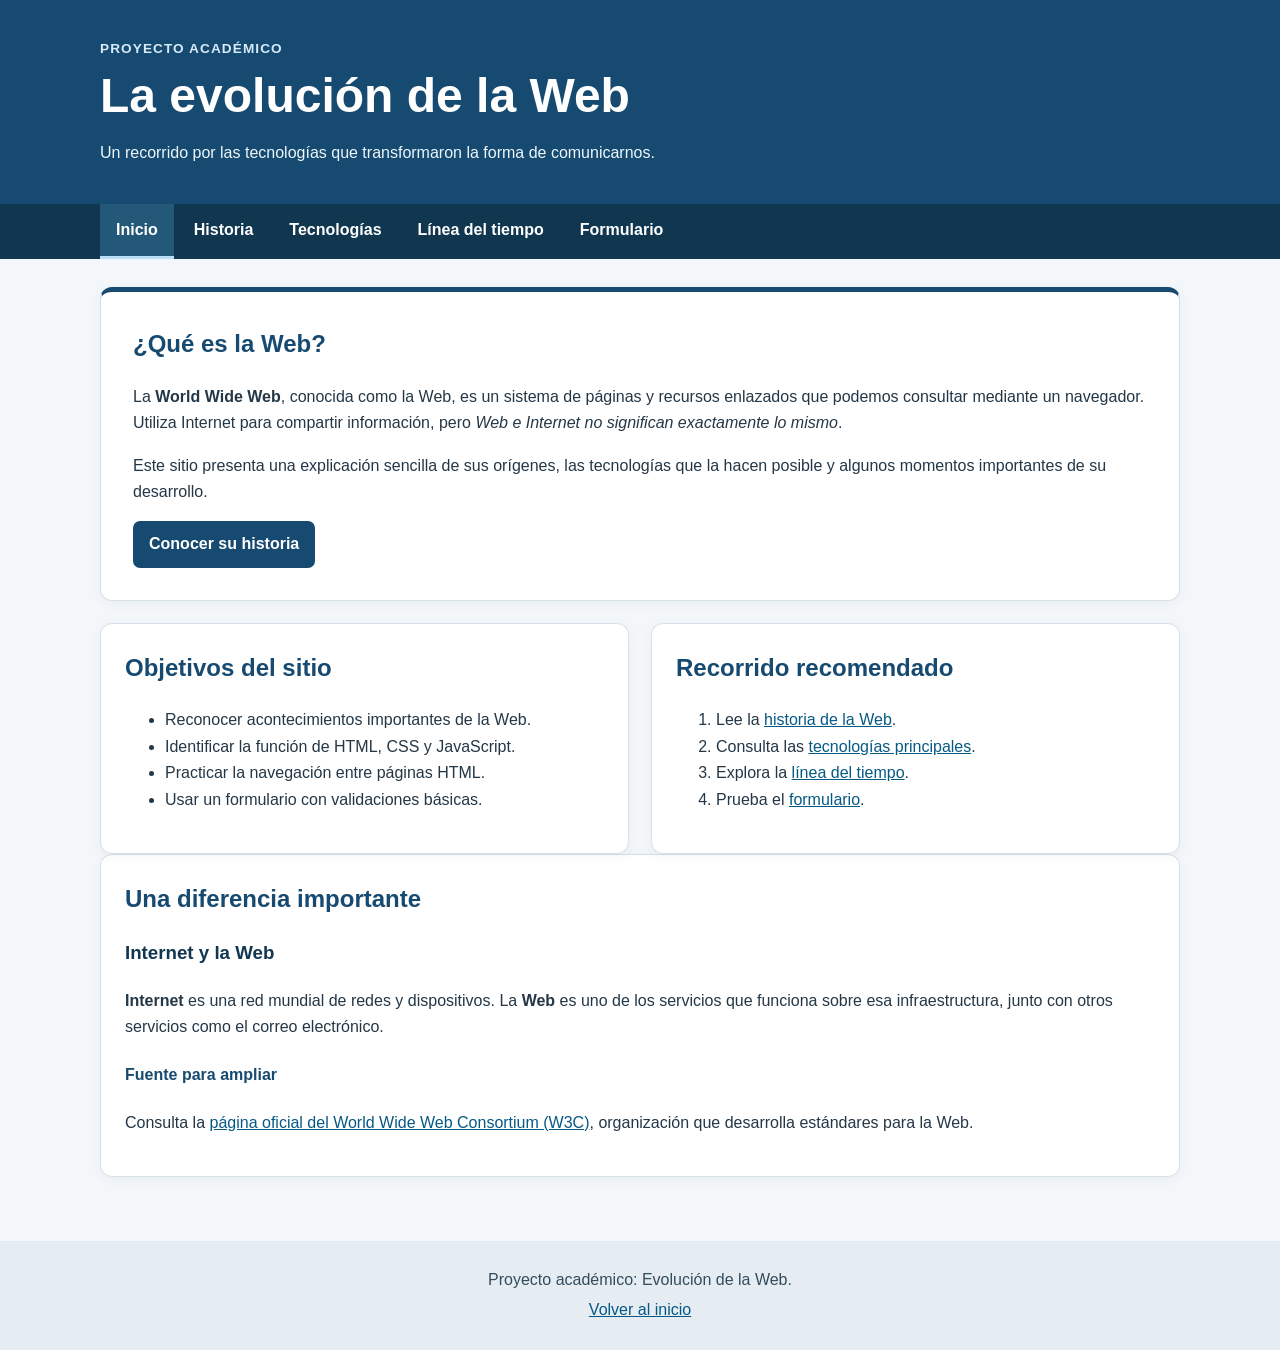
<file: index.html>
<!DOCTYPE html>
<html lang="es">
<head>
  <meta charset="UTF-8">
  <meta name="viewport" content="width=device-width, initial-scale=1.0">
  <meta name="description" content="Introducción educativa a la evolución de la World Wide Web.">
  <title>Inicio | Evolución de la Web</title>
  <link rel="stylesheet" href="css/estilos.css">
</head>
<body>
  <header class="site-header">
    <div class="container">
      <p class="eyebrow">Proyecto académico</p>
      <h1>La evolución de la Web</h1>
      <p class="subtitle">Un recorrido por las tecnologías que transformaron la forma de comunicarnos.</p>
    </div>
  </header>

  <nav class="main-nav" aria-label="Navegación principal">
    <div class="container nav-links">
      <a href="index.html" aria-current="page">Inicio</a>
      <a href="historia.html">Historia</a>
      <a href="tecnologias.html">Tecnologías</a>
      <a href="linea-tiempo.html">Línea del tiempo</a>
      <a href="contacto.php">Formulario</a>
    </div>
  </nav>

  <main class="container content">
    <section class="hero panel">
      <h2>¿Qué es la Web?</h2>
      <p>La <strong>World Wide Web</strong>, conocida como la Web, es un sistema de páginas y recursos enlazados que podemos consultar mediante un navegador. Utiliza Internet para compartir información, pero <em>Web e Internet no significan exactamente lo mismo</em>.</p>
      <p>Este sitio presenta una explicación sencilla de sus orígenes, las tecnologías que la hacen posible y algunos momentos importantes de su desarrollo.</p>
      <a class="button-link" href="historia.html">Conocer su historia</a>
    </section>

    <section class="two-columns">
      <article class="panel">
        <h2>Objetivos del sitio</h2>
        <ul>
          <li>Reconocer acontecimientos importantes de la Web.</li>
          <li>Identificar la función de HTML, CSS y JavaScript.</li>
          <li>Practicar la navegación entre páginas HTML.</li>
          <li>Usar un formulario con validaciones básicas.</li>
        </ul>
      </article>
      <article class="panel">
        <h2>Recorrido recomendado</h2>
        <ol>
          <li>Lee la <a href="historia.html">historia de la Web</a>.</li>
          <li>Consulta las <a href="tecnologias.html">tecnologías principales</a>.</li>
          <li>Explora la <a href="linea-tiempo.html">línea del tiempo</a>.</li>
          <li>Prueba el <a href="contacto.php">formulario</a>.</li>
        </ol>
      </article>
    </section>

    <section class="panel">
      <h2>Una diferencia importante</h2>
      <h3>Internet y la Web</h3>
      <p><strong>Internet</strong> es una red mundial de redes y dispositivos. La <strong>Web</strong> es uno de los servicios que funciona sobre esa infraestructura, junto con otros servicios como el correo electrónico.</p>
      <h4>Fuente para ampliar</h4>
      <p>Consulta la <a href="https://www.w3.org/" target="_blank" rel="noopener noreferrer">página oficial del World Wide Web Consortium (W3C)</a>, organización que desarrolla estándares para la Web.</p>
    </section>
  </main>

  <footer class="site-footer">
    <div class="container">
      <p>Proyecto académico: Evolución de la Web.</p>
      <p><a href="index.html">Volver al inicio</a></p>
    </div>
  </footer>
</body>
</html>
</file>
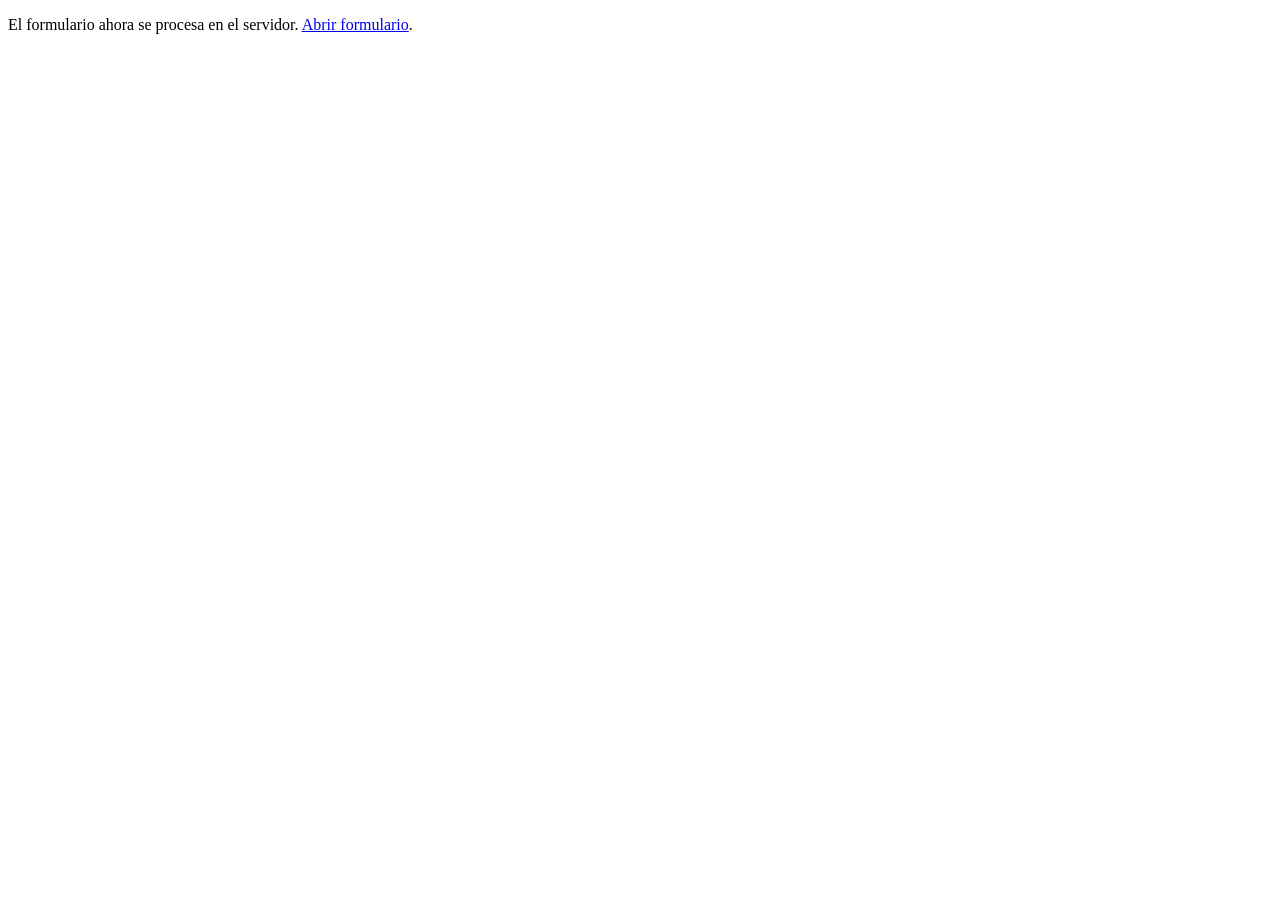
<file: contacto.html>
<!DOCTYPE html>
<html lang="es"><head><meta charset="UTF-8"><meta http-equiv="refresh" content="0;url=contacto.php">
<title>Formulario</title></head><body><p>El formulario ahora se procesa en el servidor. <a href="contacto.php">Abrir formulario</a>.</p></body></html>
</file>
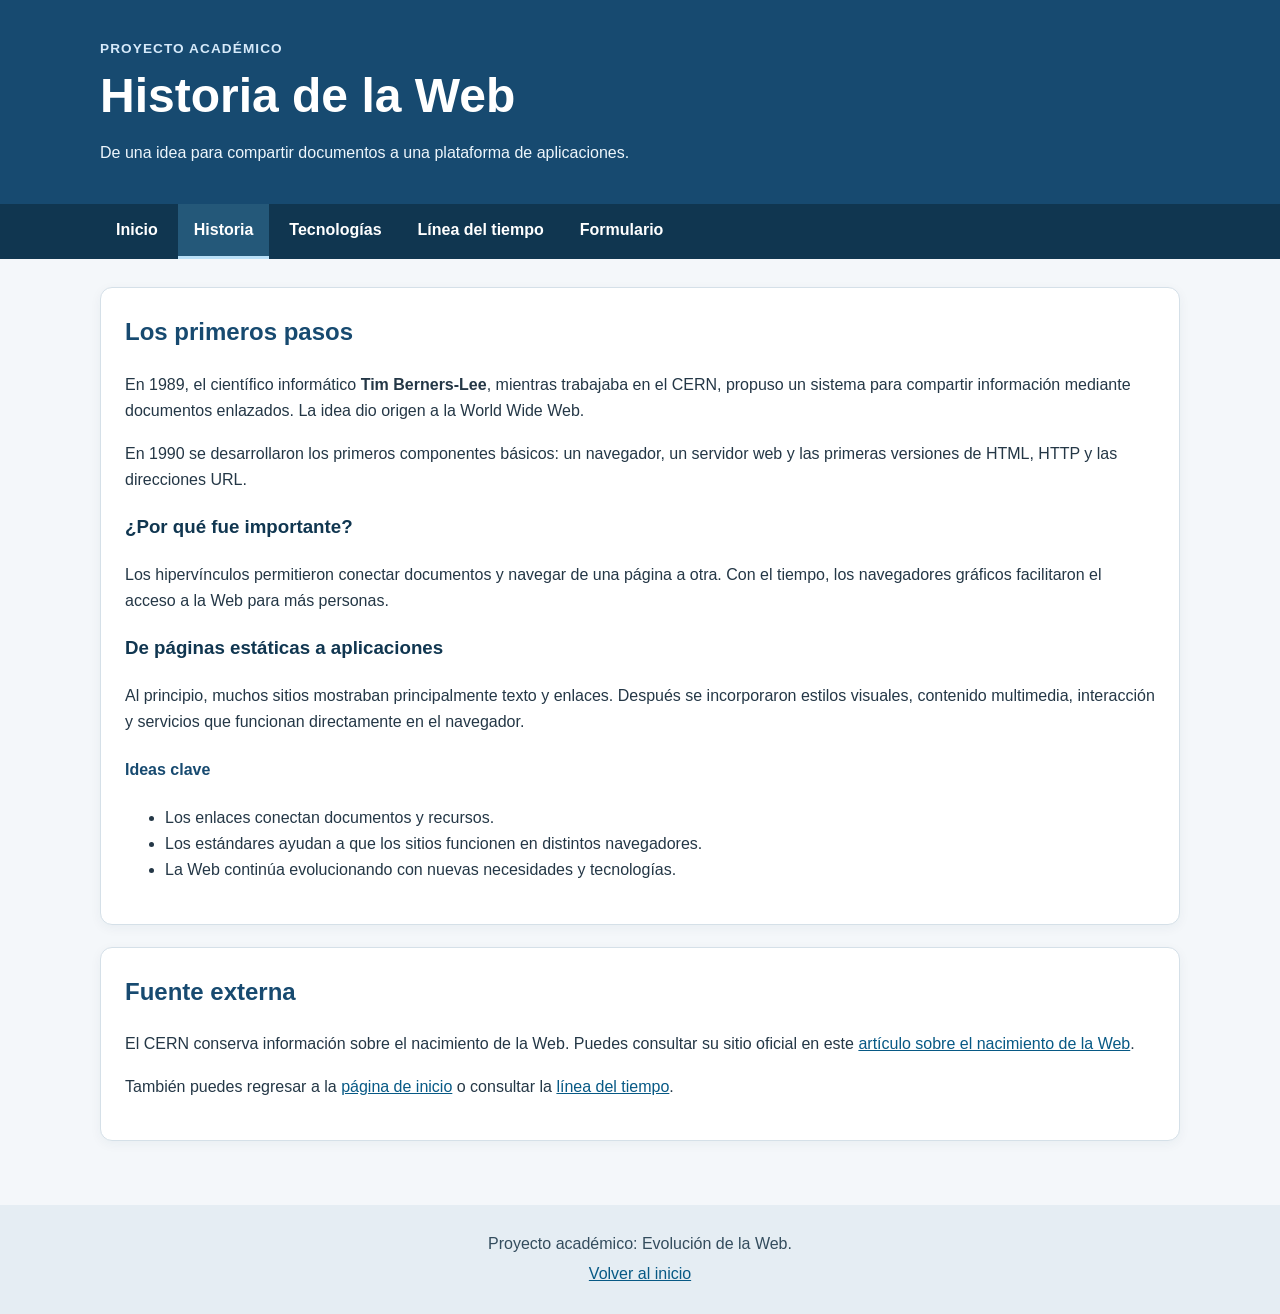
<file: historia.html>
<!DOCTYPE html>
<html lang="es">
<head>
  <meta charset="UTF-8">
  <meta name="viewport" content="width=device-width, initial-scale=1.0">
  <meta name="description" content="Historia y desarrollo de la World Wide Web.">
  <title>Historia | Evolución de la Web</title>
  <link rel="stylesheet" href="css/estilos.css">
</head>
<body>
  <header class="site-header">
    <div class="container">
      <p class="eyebrow">Proyecto académico</p>
      <h1>Historia de la Web</h1>
      <p class="subtitle">De una idea para compartir documentos a una plataforma de aplicaciones.</p>
    </div>
  </header>

  <nav class="main-nav" aria-label="Navegación principal">
    <div class="container nav-links">
      <a href="index.html">Inicio</a>
      <a href="historia.html" aria-current="page">Historia</a>
      <a href="tecnologias.html">Tecnologías</a>
      <a href="linea-tiempo.html">Línea del tiempo</a>
      <a href="contacto.php">Formulario</a>
    </div>
  </nav>

  <main class="container content">
    <section class="panel">
      <h2>Los primeros pasos</h2>
      <p>En 1989, el científico informático <strong>Tim Berners-Lee</strong>, mientras trabajaba en el CERN, propuso un sistema para compartir información mediante documentos enlazados. La idea dio origen a la World Wide Web.</p>
      <p>En 1990 se desarrollaron los primeros componentes básicos: un navegador, un servidor web y las primeras versiones de HTML, HTTP y las direcciones URL.</p>
      <h3>¿Por qué fue importante?</h3>
      <p>Los hipervínculos permitieron conectar documentos y navegar de una página a otra. Con el tiempo, los navegadores gráficos facilitaron el acceso a la Web para más personas.</p>
      <h3>De páginas estáticas a aplicaciones</h3>
      <p>Al principio, muchos sitios mostraban principalmente texto y enlaces. Después se incorporaron estilos visuales, contenido multimedia, interacción y servicios que funcionan directamente en el navegador.</p>
      <h4>Ideas clave</h4>
      <ul>
        <li>Los enlaces conectan documentos y recursos.</li>
        <li>Los estándares ayudan a que los sitios funcionen en distintos navegadores.</li>
        <li>La Web continúa evolucionando con nuevas necesidades y tecnologías.</li>
      </ul>
    </section>

    <section class="panel">
      <h2>Fuente externa</h2>
      <p>El CERN conserva información sobre el nacimiento de la Web. Puedes consultar su sitio oficial en este <a href="https://home.cern/science/computing/birth-web" target="_blank" rel="noopener noreferrer">artículo sobre el nacimiento de la Web</a>.</p>
      <p>También puedes regresar a la <a href="index.html">página de inicio</a> o consultar la <a href="linea-tiempo.html">línea del tiempo</a>.</p>
    </section>
  </main>

  <footer class="site-footer">
    <div class="container">
      <p>Proyecto académico: Evolución de la Web.</p>
      <p><a href="index.html">Volver al inicio</a></p>
    </div>
  </footer>
</body>
</html>
</file>
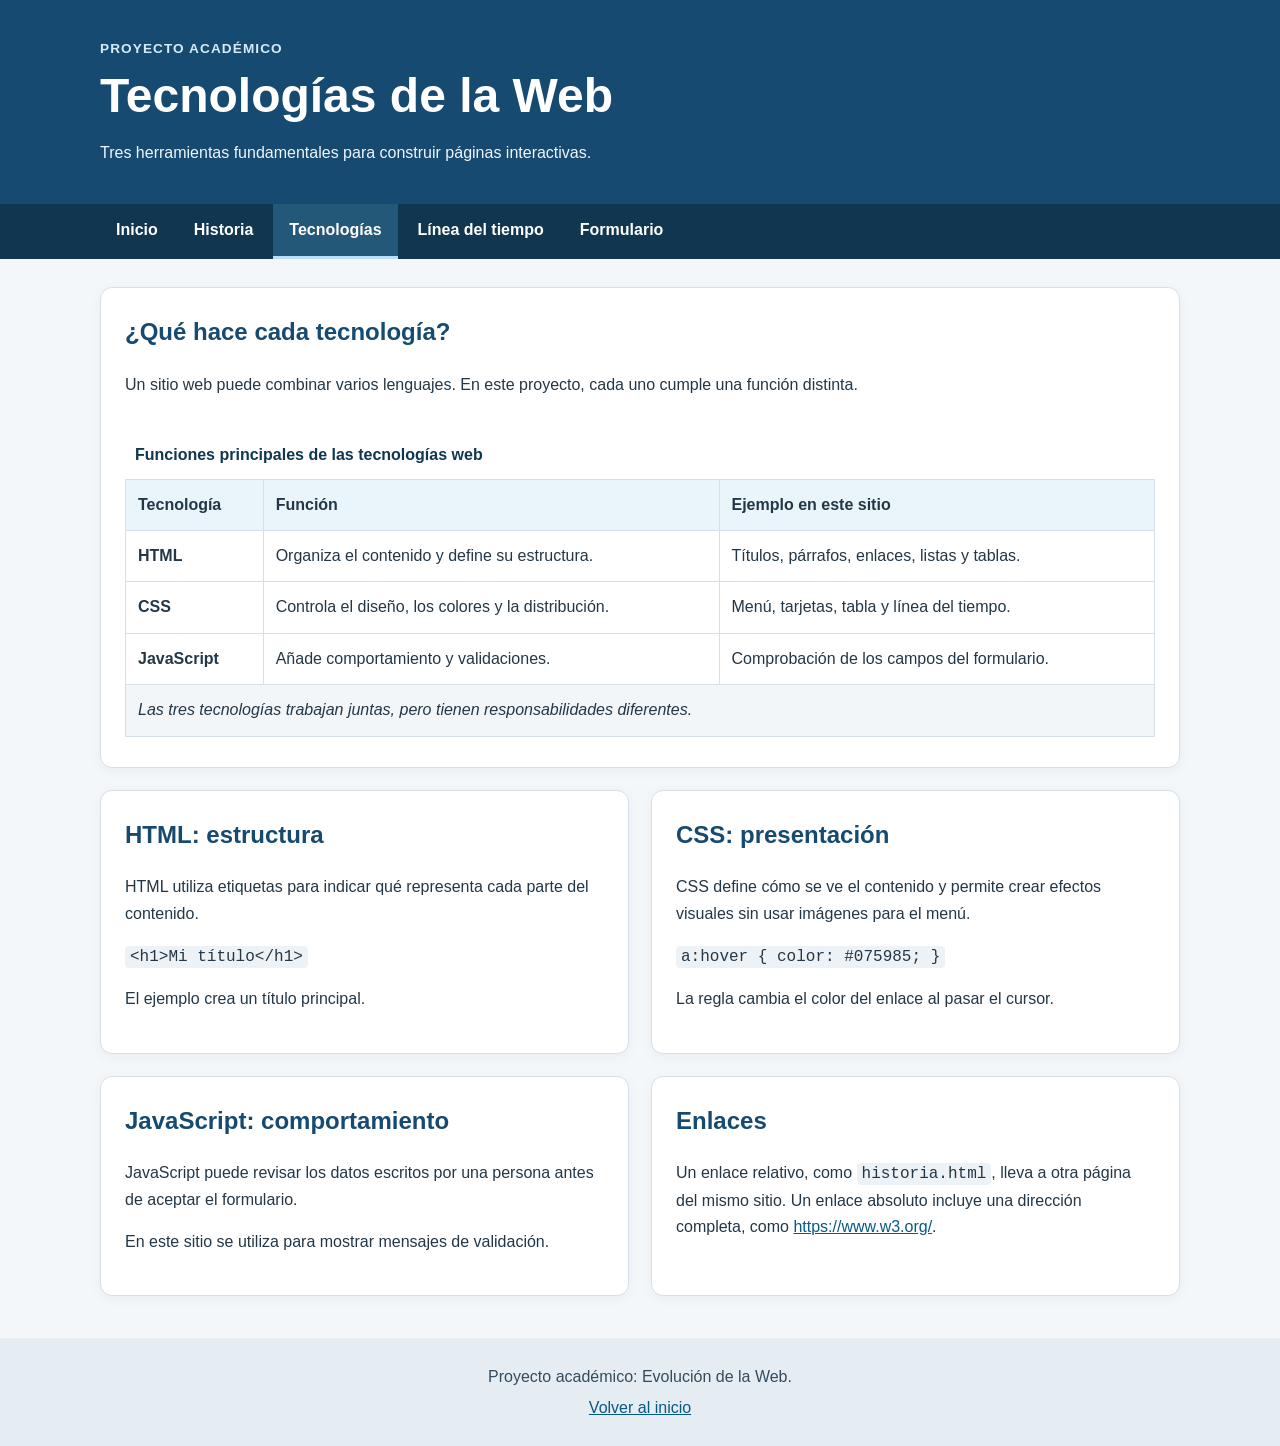
<file: tecnologias.html>
<!DOCTYPE html>
<html lang="es">
<head>
  <meta charset="UTF-8">
  <meta name="viewport" content="width=device-width, initial-scale=1.0">
  <meta name="description" content="Funciones de HTML, CSS y JavaScript en un sitio web.">
  <title>Tecnologías | Evolución de la Web</title>
  <link rel="stylesheet" href="css/estilos.css">
</head>
<body>
  <header class="site-header">
    <div class="container">
      <p class="eyebrow">Proyecto académico</p>
      <h1>Tecnologías de la Web</h1>
      <p class="subtitle">Tres herramientas fundamentales para construir páginas interactivas.</p>
    </div>
  </header>

  <nav class="main-nav" aria-label="Navegación principal">
    <div class="container nav-links">
      <a href="index.html">Inicio</a>
      <a href="historia.html">Historia</a>
      <a href="tecnologias.html" aria-current="page">Tecnologías</a>
      <a href="linea-tiempo.html">Línea del tiempo</a>
      <a href="contacto.php">Formulario</a>
    </div>
  </nav>

  <main class="container content">
    <section class="panel">
      <h2>¿Qué hace cada tecnología?</h2>
      <p>Un sitio web puede combinar varios lenguajes. En este proyecto, cada uno cumple una función distinta.</p>
      <div class="table-wrap">
        <table>
          <caption>Funciones principales de las tecnologías web</caption>
          <thead>
            <tr>
              <th scope="col">Tecnología</th>
              <th scope="col">Función</th>
              <th scope="col">Ejemplo en este sitio</th>
            </tr>
          </thead>
          <tbody>
            <tr>
              <th scope="row">HTML</th>
              <td>Organiza el contenido y define su estructura.</td>
              <td>Títulos, párrafos, enlaces, listas y tablas.</td>
            </tr>
            <tr>
              <th scope="row">CSS</th>
              <td>Controla el diseño, los colores y la distribución.</td>
              <td>Menú, tarjetas, tabla y línea del tiempo.</td>
            </tr>
            <tr>
              <th scope="row">JavaScript</th>
              <td>Añade comportamiento y validaciones.</td>
              <td>Comprobación de los campos del formulario.</td>
            </tr>
          </tbody>
          <tfoot>
            <tr>
              <td colspan="3">Las tres tecnologías trabajan juntas, pero tienen responsabilidades diferentes.</td>
            </tr>
          </tfoot>
        </table>
      </div>
    </section>

    <section class="two-columns">
      <article class="panel">
        <h2>HTML: estructura</h2>
        <p>HTML utiliza etiquetas para indicar qué representa cada parte del contenido.</p>
        <p><code>&lt;h1&gt;Mi título&lt;/h1&gt;</code></p>
        <p>El ejemplo crea un título principal.</p>
      </article>
      <article class="panel">
        <h2>CSS: presentación</h2>
        <p>CSS define cómo se ve el contenido y permite crear efectos visuales sin usar imágenes para el menú.</p>
        <p><code>a:hover { color: #075985; }</code></p>
        <p>La regla cambia el color del enlace al pasar el cursor.</p>
      </article>
      <article class="panel">
        <h2>JavaScript: comportamiento</h2>
        <p>JavaScript puede revisar los datos escritos por una persona antes de aceptar el formulario.</p>
        <p>En este sitio se utiliza para mostrar mensajes de validación.</p>
      </article>
      <article class="panel">
        <h2>Enlaces</h2>
        <p>Un enlace relativo, como <code>historia.html</code>, lleva a otra página del mismo sitio. Un enlace absoluto incluye una dirección completa, como <a href="https://www.w3.org/" target="_blank" rel="noopener noreferrer">https://www.w3.org/</a>.</p>
      </article>
    </section>
  </main>

  <footer class="site-footer">
    <div class="container">
      <p>Proyecto académico: Evolución de la Web.</p>
      <p><a href="index.html">Volver al inicio</a></p>
    </div>
  </footer>
</body>
</html>
</file>
<file: css/estilos.css>
/* Estilos generales del sitio */
:root {
  --azul: #174a70;
  --azul-oscuro: #103650;
  --azul-claro: #eaf4fb;
  --fondo: #f4f7fa;
  --texto: #243746;
  --borde: #d5e0e8;
  --blanco: #ffffff;
  --verde: #176b4d;
  --rojo: #a4262c;
}

* {
  box-sizing: border-box;
}

body {
  margin: 0;
  background: var(--fondo);
  color: var(--texto);
  font-family: Arial, Helvetica, sans-serif;
  font-size: 16px;
  line-height: 1.65;
}

.container {
  width: min(1080px, 92%);
  margin: 0 auto;
}

.site-header {
  padding: 38px 0;
  background: var(--azul);
  color: var(--blanco);
}

.site-header h1 {
  margin: 0;
  font-size: clamp(2rem, 4vw, 3rem);
  line-height: 1.15;
}

.eyebrow {
  margin: 0 0 8px;
  color: #d6eafa;
  font-size: 0.85rem;
  font-weight: bold;
  letter-spacing: 0.08em;
  text-transform: uppercase;
}

.subtitle {
  max-width: 720px;
  margin-bottom: 0;
  color: #edf6fc;
}

.main-nav {
  background: var(--azul-oscuro);
}

.nav-links {
  display: flex;
  flex-wrap: wrap;
  gap: 4px;
}

.nav-links a {
  display: block;
  padding: 13px 16px;
  color: var(--blanco);
  font-weight: bold;
  text-decoration: none;
  border-bottom: 3px solid transparent;
  transition: background-color 0.2s ease, border-color 0.2s ease;
}

.nav-links a:hover,
.nav-links a:focus,
.nav-links a[aria-current="page"] {
  background: #245879;
  border-bottom-color: #b9e0f8;
  outline-offset: -3px;
}

.content {
  padding-top: 28px;
  padding-bottom: 42px;
}

.panel {
  margin-bottom: 22px;
  padding: 24px;
  background: var(--blanco);
  border: 1px solid var(--borde);
  border-radius: 12px;
  box-shadow: 0 3px 12px rgba(20, 55, 80, 0.05);
}

.panel h2 {
  margin-top: 0;
  color: var(--azul);
}

.panel h3 {
  color: var(--azul-oscuro);
}

.panel h4 {
  color: var(--azul);
}

.hero {
  padding: 32px;
  border-top: 5px solid var(--azul);
}

.two-columns {
  display: grid;
  grid-template-columns: repeat(2, minmax(0, 1fr));
  gap: 22px;
}

.two-columns .panel {
  margin-bottom: 0;
}

a {
  color: #075985;
}

a:hover {
  color: #0c4164;
}

.button-link,
button {
  display: inline-block;
  padding: 10px 16px;
  border: 0;
  border-radius: 7px;
  background: var(--azul);
  color: var(--blanco);
  font: inherit;
  font-weight: bold;
  text-decoration: none;
  cursor: pointer;
}

.button-link:hover,
button:hover {
  background: var(--azul-oscuro);
  color: var(--blanco);
}

.button-secondary {
  background: #e4edf3;
  color: var(--texto);
}

.button-secondary:hover {
  background: #d2e0e9;
  color: var(--texto);
}

.table-wrap {
  overflow-x: auto;
}

table {
  width: 100%;
  border-collapse: collapse;
  margin: 18px 0 6px;
  background: var(--blanco);
}

caption {
  padding: 10px;
  font-weight: bold;
  text-align: left;
  color: var(--azul-oscuro);
}

th,
td {
  padding: 12px;
  border: 1px solid var(--borde);
  text-align: left;
  vertical-align: top;
}

thead {
  background: var(--azul-claro);
}

tfoot {
  background: #f2f6f9;
  font-style: italic;
}

code {
  padding: 2px 5px;
  background: #edf2f6;
  border-radius: 4px;
  overflow-wrap: anywhere;
}

.timeline {
  position: relative;
  max-width: 850px;
  margin: 28px auto 10px;
  padding: 0;
  list-style: none;
}

.timeline::before {
  position: absolute;
  top: 8px;
  bottom: 8px;
  left: 17px;
  width: 4px;
  background: #a9c9df;
  content: "";
  border-radius: 4px;
}

.timeline-item {
  position: relative;
  margin: 0 0 22px;
  padding-left: 52px;
}

.timeline-item::before {
  position: absolute;
  top: 22px;
  left: 8px;
  width: 22px;
  height: 22px;
  background: var(--blanco);
  border: 5px solid var(--azul);
  border-radius: 50%;
  content: "";
  z-index: 1;
}

.timeline-card {
  padding: 18px 20px;
  border: 1px solid var(--borde);
  border-left: 5px solid var(--azul);
  border-radius: 9px;
  background: #fbfdff;
}

.timeline-card h3 {
  margin: 4px 0 6px;
}

.timeline-card p {
  margin: 0;
}

.year {
  color: var(--azul);
  font-size: 1.05rem;
  font-weight: bold;
}

.form-panel {
  max-width: 760px;
  margin-right: auto;
  margin-left: auto;
}

.form-field {
  margin: 0 0 17px;
  padding: 0;
  border: 0;
}

.form-field > label,
.form-field > legend {
  display: block;
  margin-bottom: 6px;
  font-weight: bold;
}

input[type="text"],
input[type="email"],
input[type="password"],
input[type="date"],
select,
textarea {
  display: block;
  width: 100%;
  padding: 10px 12px;
  border: 1px solid #aebfcb;
  border-radius: 6px;
  background: #fff;
  color: var(--texto);
  font: inherit;
}

input:focus,
select:focus,
textarea:focus {
  outline: 3px solid #b9e0f8;
  border-color: var(--azul);
}

.choice {
  display: inline-flex;
  align-items: center;
  gap: 8px;
  margin: 4px 14px 4px 0;
}

.consent {
  margin-top: 6px;
}

.field-error {
  display: block;
  min-height: 1em;
  color: var(--rojo);
}

.form-actions {
  display: flex;
  flex-wrap: wrap;
  gap: 10px;
  margin-top: 18px;
}

.form-message {
  margin-top: 18px;
  font-weight: bold;
}

.form-message.success {
  color: var(--verde);
}

.form-message.error {
  color: var(--rojo);
}

.form-note {
  color: #526675;
  font-size: 0.9rem;
}

.site-footer {
  padding: 22px 0;
  background: #e5edf3;
  color: #334c5d;
  text-align: center;
}

.site-footer p {
  margin: 4px 0;
}

@media (max-width: 700px) {
  .site-header {
    padding: 28px 0;
  }

  .nav-links {
    display: grid;
    grid-template-columns: repeat(2, minmax(0, 1fr));
  }

  .nav-links a {
    padding: 10px;
    text-align: center;
  }

  .two-columns {
    grid-template-columns: 1fr;
  }

  .panel,
  .hero {
    padding: 18px;
  }

  .timeline-item {
    padding-left: 43px;
  }
}


/* Indicador de contenido generado por PHP */
.server-note {
  margin-top: 0.75rem;
  font-size: 0.9rem;
  opacity: 0.9;
}


/* Imágenes de la línea del tiempo */
.timeline-card.timeline-with-image {
  display: flex;
  flex-direction: row;
  justify-content: space-between;
  align-items: center;
  gap: 1.5rem;
}
.timeline-text {
  flex: 1;
  min-width: 0;
}
.timeline-img {
  display: block;
  flex: 0 0 140px;
  width: 140px;
  height: 100px;
  object-fit: contain;
  border-radius: 8px;
  background: #fff;
  border: 1px solid var(--borde);
}
@media (max-width: 600px) {
  .timeline-card.timeline-with-image {
    flex-direction: column;
    align-items: flex-start;
  }
  .timeline-img {
    width: 100%;
    max-width: 240px;
    height: 130px;
    flex-basis: auto;
    margin-left: 0;
  }
}
</file>
